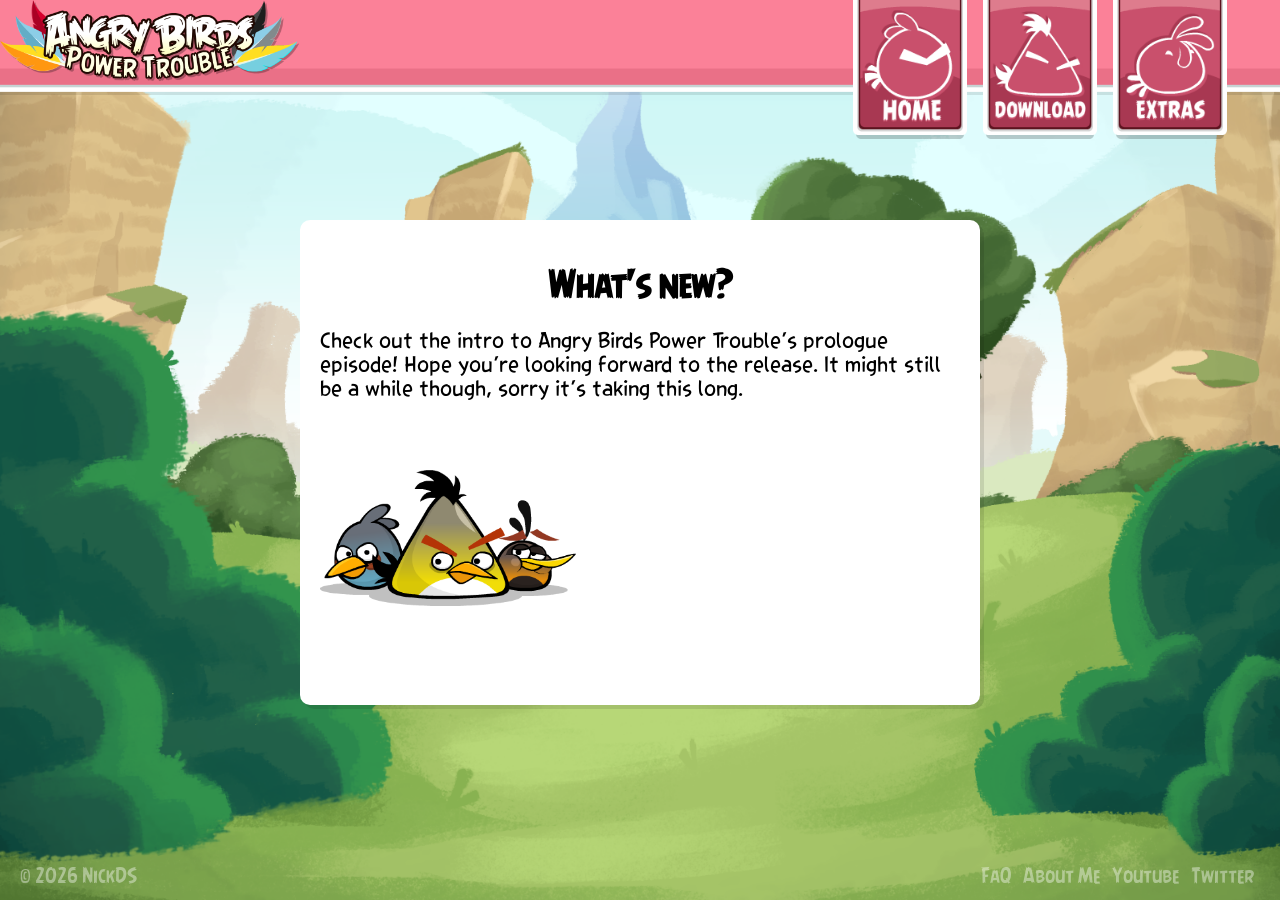
<file: index.html>
<!DOCTYPE html>
<html lang="en-EN">
	<head>
		<meta charset="UTF-8">
		<title>Power Trouble</title>
		<link rel="Stylesheet" href="..\style.css">
		<link rel="icon" href="icon.png">
	</head>
	<body>
		<header>
			<img src="images/Logo.png" alt="Power Trouble Logo" class="logo" draggable="false">
			<nav>
				<a href =""><img src="images/BTN_Home.png" alt="home" class="img-btn" data-hover="images/BTN_Home_Hover.png"></a>
				<a href ="downloads"><img src="images/BTN_Downloads.png" alt="downloads" class="img-btn" data-hover="images/BTN_Downloads_Hover.png"></a>
				<a href ="extras"><img src="images/BTN_Extras.png" alt="extras" class="img-btn" data-hover="images/BTN_Extras_Hover.png"></a>
			</nav>
		</header>
		<main>
			<div class="info-box">
				<h1>What's new?</h1>
				<p>Check out the intro to Angry Birds Power Trouble's prologue episode! Hope you're looking forward to the release. It might still be a while though, sorry it's taking this long.
				<br><br>
				</p>
				<br>
				<img src="images/Render_Birds_1.png" alt="Artwork of Powerless Chuck, Jay and Bubbles." class="render_1" draggable="false">
				<iframe
                    width="360"
                    height="215"
                    src="https://www.youtube.com/embed/Cg3Nc3kEGF0"
                    frameborder="0"
                    referrerpolicy="strict-origin-when-cross-origin"
                    allowfullscreen>
                </iframe>
			</div>
		</main>
		<footer>
			<div class = "copyright">
			© 2026 NickDS
			</div>
			<div class = "buttons_r">
				<a href="FAQ">FaQ</a>
				<a href="AboutMe">About Me</a>
				<a href="https://www.youtube.com/@Nick_DoesStuff">Youtube</a>
				<a href="https://x.com/PlqKeymil">Twitter</a>
			</div>
		</footer>
		<script>
  // Select all buttons with the class 'img-btn'
  const buttons = document.querySelectorAll('.img-btn');

  buttons.forEach(btn => {
    const originalSrc = btn.src; // store original image
    const hoverSrc = btn.dataset.hover; // get hover image from data attribute

    // Mouse enters image
    btn.addEventListener('mouseover', () => {
      btn.src = hoverSrc;
    });

    // Mouse leaves image
    btn.addEventListener('mouseout', () => {
      btn.src = originalSrc;
    });
  });
</script>
	</body>

</html>
</file>
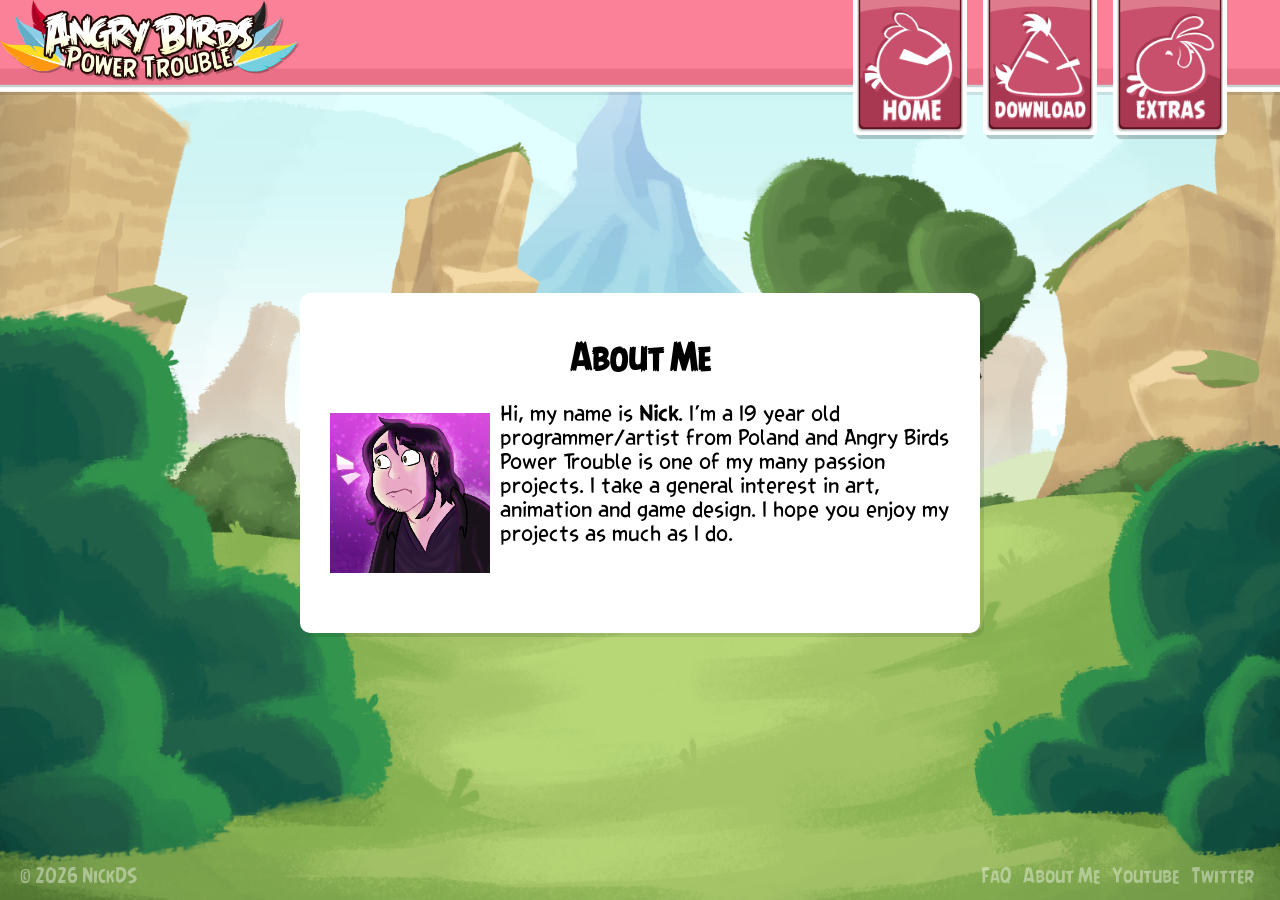
<file: AboutMe.html>
<!DOCTYPE html>
<html lang="en-EN">
	<head>
		<meta charset="UTF-8">
		<title>Power Trouble</title>
		<link rel="Stylesheet" href="style.css">
		<link rel="icon" href="icon.png">
	</head>
	<body>
		<header>
			<img src="images/Logo.png" alt="Power Trouble Logo" class="logo" draggable="false">
			<nav>
				<a href ="./"><img src="images/BTN_Home.png" alt="home" class="img-btn" data-hover="images/BTN_Home_Hover.png"></a>
				<a href ="downloads"><img src="images/BTN_Downloads.png" alt="downloads" class="img-btn" data-hover="images/BTN_Downloads_Hover.png"></a>
				<a href ="extras"><img src="images/BTN_Extras.png" alt="extras" class="img-btn" data-hover="images/BTN_Extras_Hover.png"></a>
			</nav>
		</header>
		<main>
			<div class="info-box">
				<h1>About Me</h1>
				<img src="images/NickPFP.png" class="wrap">
				<p>Hi, my name is <b>Nick</b>. I'm a 19 year old programmer/artist from Poland and Angry Birds Power Trouble is one of my many passion projects. I take a general interest in art, animation and game design. I hope you enjoy my projects as much as I do.
				</p>
			</div>
		</main>
		<footer>
			<div class = "copyright">
			© 2026 NickDS
			</div>
			<div class = "buttons_r">
				<a href="FAQ">FaQ</a>
				<a href="AboutMe">About Me</a>
				<a href="https://www.youtube.com/@Nick_DoesStuff">Youtube</a>
				<a href="https://x.com/PlqKeymil">Twitter</a>
			</div>
		</footer>
		<script>
  // Select all buttons with the class 'img-btn'
  const buttons = document.querySelectorAll('.img-btn');

  buttons.forEach(btn => {
    const originalSrc = btn.src; // store original image
    const hoverSrc = btn.dataset.hover; // get hover image from data attribute

    // Mouse enters image
    btn.addEventListener('mouseover', () => {
      btn.src = hoverSrc;
    });

    // Mouse leaves image
    btn.addEventListener('mouseout', () => {
      btn.src = originalSrc;
    });
  });
</script>
	</body>
</html>
</file>
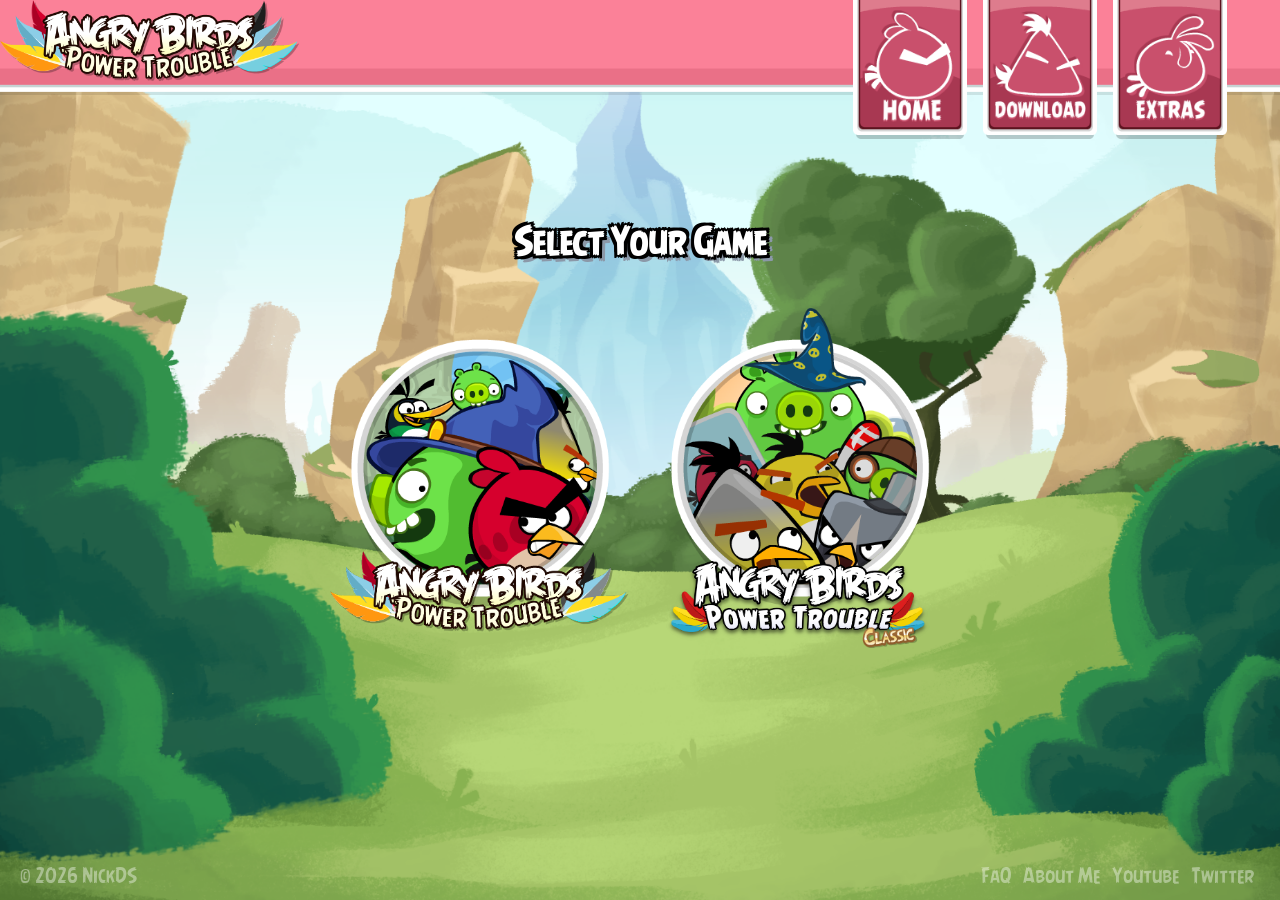
<file: downloads.html>
<!DOCTYPE html>
<html lang="en-EN">
	<head>
		<meta charset="UTF-8">
		<title>Power Trouble</title>
		<link rel="Stylesheet" href="style.css">
		<link rel="icon" href="icon.png">
	</head>
	<body>
		<header>
			<img src="images/Logo.png" alt="Power Trouble Logo" class="logo" draggable="false">
			<nav>
				<a href ="./"><img src="images/BTN_Home.png" alt="home" class="img-btn" data-hover="images/BTN_Home_Hover.png"></a>
				<a href ="downloads"><img src="images/BTN_Downloads.png" alt="downloads" class="img-btn" data-hover="images/BTN_Downloads_Hover.png"></a>
				<a href ="extras"><img src="images/BTN_Extras.png" alt="extras" class="img-btn" data-hover="images/BTN_Extras_Hover.png"></a>
			</nav>
		</header>
		<main>
			<section class="DOWNLOAD_SELECT">
				<h1 class="GAME">Select Your Game</h1>
				<nav class="DOWNLOAD_BUTTONS">
					<a href ="Downloads/Modern"><img src="images/BTN_MODERN.png" alt="Modern" class="dwn_btn" draggable="false"></a>
					<a href ="Downloads/Classic"><img src="images/BTN_CLASSIC.png" alt="Classic" class="dwn_btn" draggable="false"></a>
				</nav>
			</section>
		</main>
		<footer>
			<div class = "copyright">
			© 2026 NickDS
			</div>
			<div class = "buttons_r">
				<a href="FAQ">FaQ</a>
				<a href="AboutMe">About Me</a>
				<a href="https://www.youtube.com/@Nick_DoesStuff">Youtube</a>
				<a href="https://x.com/PlqKeymil">Twitter</a>
			</div>
		</footer>
		<script>
  // Select all buttons with the class 'img-btn'
  const buttons = document.querySelectorAll('.img-btn');

  buttons.forEach(btn => {
    const originalSrc = btn.src; // store original image
    const hoverSrc = btn.dataset.hover; // get hover image from data attribute

    // Mouse enters image
    btn.addEventListener('mouseover', () => {
      btn.src = hoverSrc;
    });

    // Mouse leaves image
    btn.addEventListener('mouseout', () => {
      btn.src = originalSrc;
    });
  });
</script>
	</body>
</html>
</file>
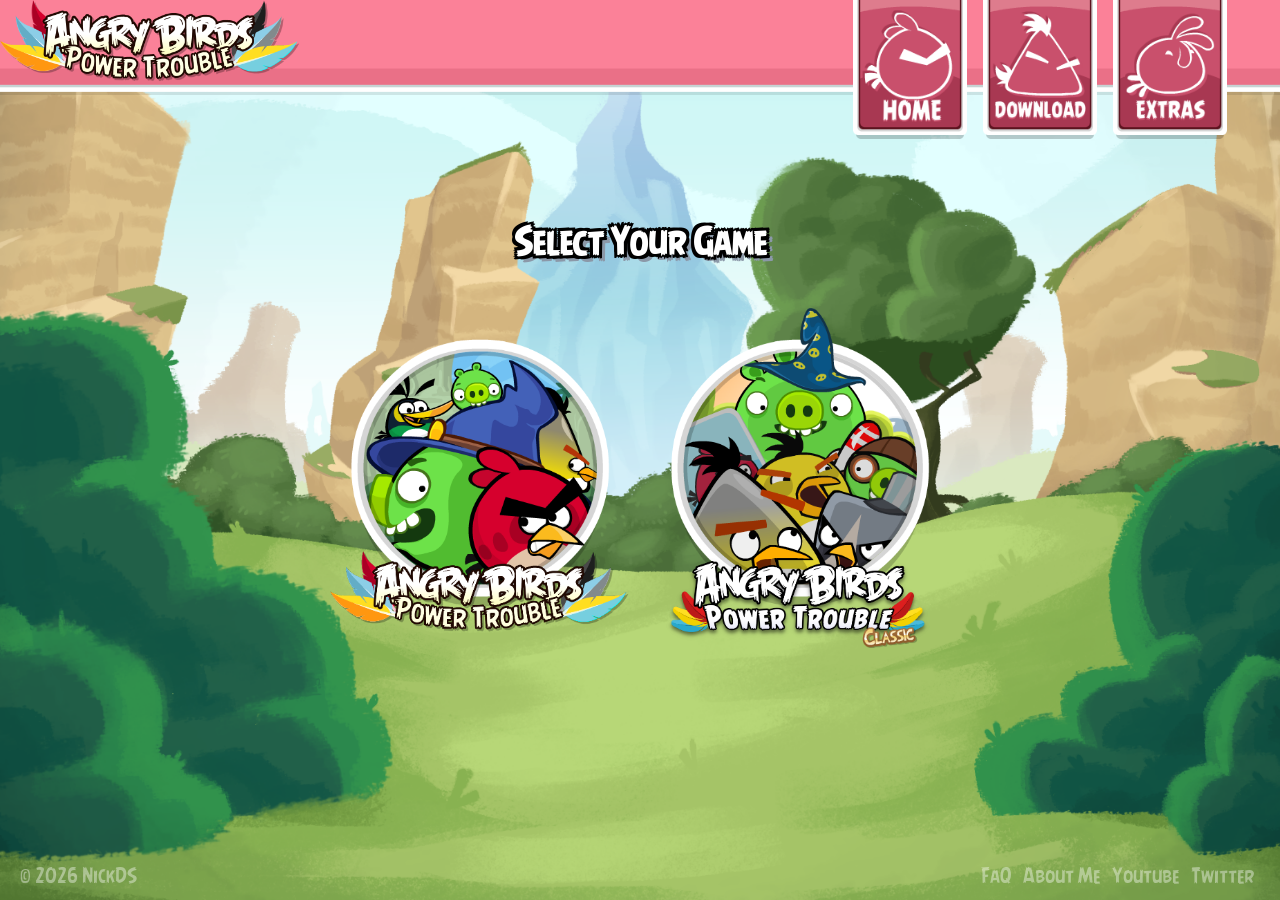
<file: Downloads.html>
<!DOCTYPE html>
<html lang="en-EN">
	<head>
		<meta charset="UTF-8">
		<title>Power Trouble</title>
		<link rel="Stylesheet" href="style.css">
		<link rel="icon" href="icon.png">
	</head>
	<body>
		<header>
			<img src="images/Logo.png" alt="Power Trouble Logo" class="logo" draggable="false">
			<nav>
				<a href ="index.html"><img src="images/BTN_Home.png" alt="home" class="img-btn" data-hover="images/BTN_Home_Hover.png"></a>
				<a href ="downloads.html"><img src="images/BTN_Downloads.png" alt="downloads" class="img-btn" data-hover="images/BTN_Downloads_Hover.png"></a>
				<a href ="extras.html"><img src="images/BTN_Extras.png" alt="extras" class="img-btn" data-hover="images/BTN_Extras_Hover.png"></a>
			</nav>
		</header>
		<main>
			<section class="DOWNLOAD_SELECT">
				<h1 class="GAME">Select Your Game</h1>
				<nav class="DOWNLOAD_BUTTONS">
					<a href ="Downloads/Modern.html"><img src="images/BTN_MODERN.png" alt="Modern" class="dwn_btn" draggable="false"></a>
					<a href ="Downloads/Classic.html"><img src="images/BTN_CLASSIC.png" alt="Classic" class="dwn_btn" draggable="false"></a>
				</nav>
			</section>
		</main>
		<footer>
			<div class = "copyright">
			© 2026 NickDS
			</div>
			<div class = "buttons_r">
				<a href="FAQ.html">FaQ</a>
				<a href="AboutMe.html">About Me</a>
				<a href="https://www.youtube.com/@Nick_DoesStuff">Youtube</a>
				<a href="https://x.com/PlqKeymil">Twitter</a>
			</div>
		</footer>
		<script>
  // Select all buttons with the class 'img-btn'
  const buttons = document.querySelectorAll('.img-btn');

  buttons.forEach(btn => {
    const originalSrc = btn.src; // store original image
    const hoverSrc = btn.dataset.hover; // get hover image from data attribute

    // Mouse enters image
    btn.addEventListener('mouseover', () => {
      btn.src = hoverSrc;
    });

    // Mouse leaves image
    btn.addEventListener('mouseout', () => {
      btn.src = originalSrc;
    });
  });
</script>
	</body>
</html>
</file>
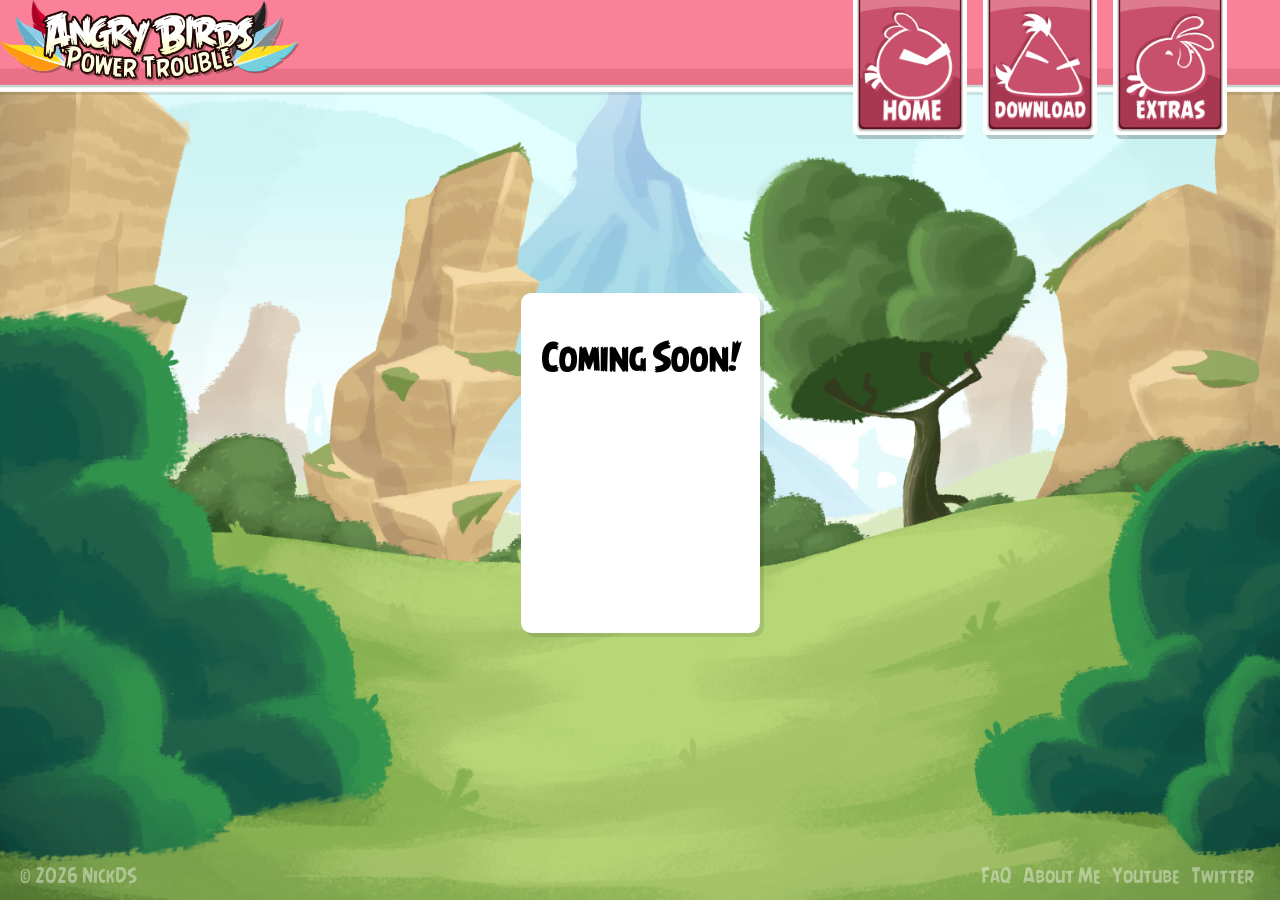
<file: extras.html>
<!DOCTYPE html>
<html lang="en-EN">
	<head>
		<meta charset="UTF-8">
		<title>Power Trouble</title>
		<link rel="Stylesheet" href="style.css">
		<link rel="icon" href="icon.png">
	</head>
	<body>
		<header>
			<img src="images/Logo.png" alt="Power Trouble Logo" class="logo" draggable="false">
			<nav>
				<a href ="./"><img src="images/BTN_Home.png" alt="home" class="img-btn" data-hover="images/BTN_Home_Hover.png"></a>
				<a href ="downloads"><img src="images/BTN_Downloads.png" alt="downloads" class="img-btn" data-hover="images/BTN_Downloads_Hover.png"></a>
				<a href ="extras"><img src="images/BTN_Extras.png" alt="extras" class="img-btn" data-hover="images/BTN_Extras_Hover.png"></a>
			</nav>
		</header>
		<main>
			<div class="info-box">
				<h1>Coming Soon!</h1>
			</div>
		</main>
		<footer>
			<div class = "copyright">
			© 2026 NickDS
			</div>
			<div class = "buttons_r">
				<a href="FAQ">FaQ</a>
				<a href="AboutMe">About Me</a>
				<a href="https://www.youtube.com/@Nick_DoesStuff">Youtube</a>
				<a href="https://x.com/PlqKeymil">Twitter</a>
			</div>
		</footer>
		<script>
  // Select all buttons with the class 'img-btn'
  const buttons = document.querySelectorAll('.img-btn');

  buttons.forEach(btn => {
    const originalSrc = btn.src; // store original image
    const hoverSrc = btn.dataset.hover; // get hover image from data attribute

    // Mouse enters image
    btn.addEventListener('mouseover', () => {
      btn.src = hoverSrc;
    });

    // Mouse leaves image
    btn.addEventListener('mouseout', () => {
      btn.src = originalSrc;
    });
  });
</script>
	</body>
</html>
</file>
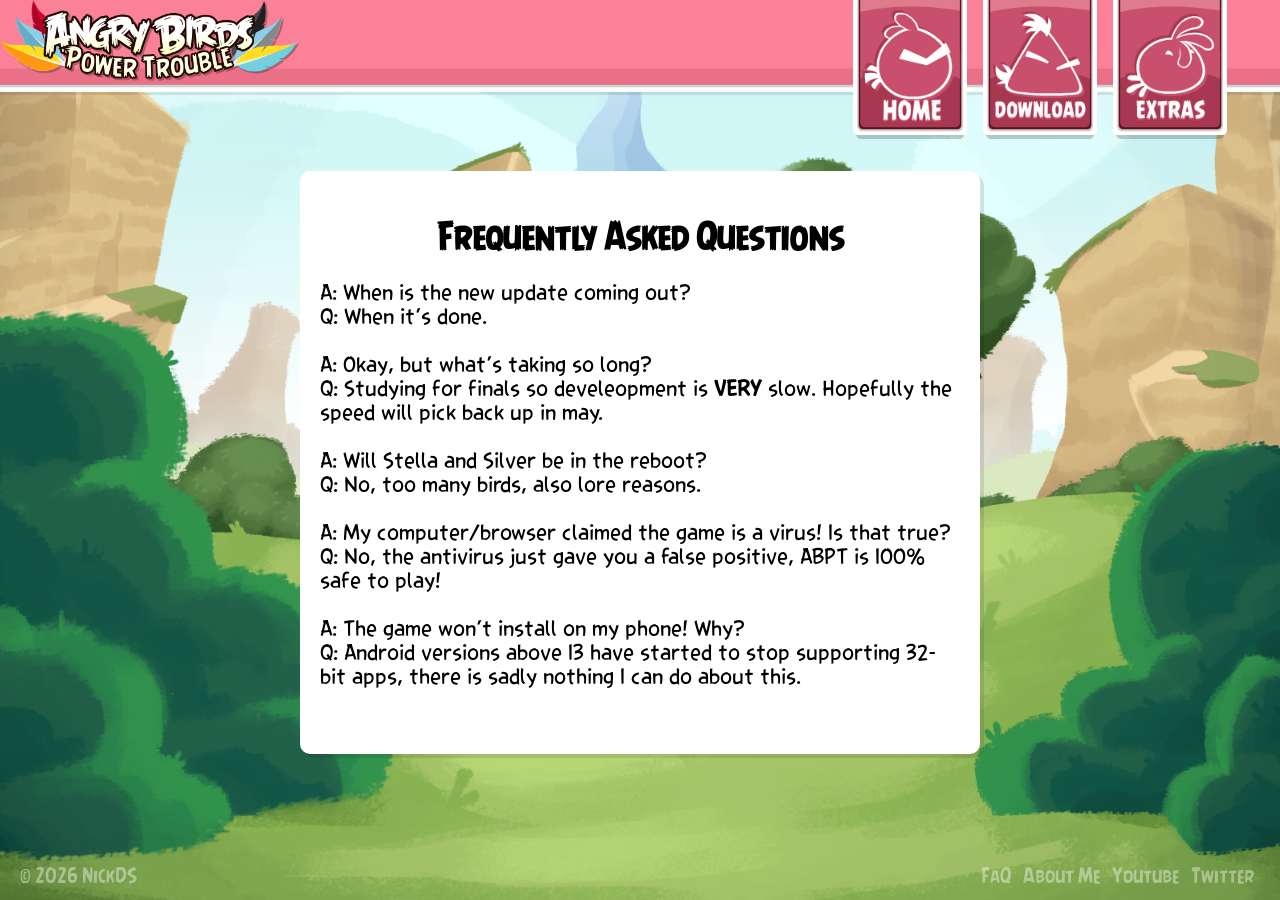
<file: FAQ.html>
<!DOCTYPE html>
<html lang="en-EN">
	<head>
		<meta charset="UTF-8">
		<title>Power Trouble</title>
		<link rel="Stylesheet" href="style.css">
		<link rel="icon" href="icon.png">
	</head>
	<body>
		<header>
			<img src="images/Logo.png" alt="Power Trouble Logo" class="logo" draggable="false">
			<nav>
				<a href ="./"><img src="images/BTN_Home.png" alt="home" class="img-btn" data-hover="images/BTN_Home_Hover.png"></a>
				<a href ="downloads"><img src="images/BTN_Downloads.png" alt="downloads" class="img-btn" data-hover="images/BTN_Downloads_Hover.png"></a>
				<a href ="extras"><img src="images/BTN_Extras.png" alt="extras" class="img-btn" data-hover="images/BTN_Extras_Hover.png"></a>
			</nav>
		</header>
		<main>
			<div class="info-box">
				<h1>Frequently Asked Questions</h1>
				<p>A: When is the new update coming out? <br>
				   Q: When it's done. <br><br>
				   A: Okay, but what's taking so long? <br>
				   Q: Studying for finals so develeopment is <b>VERY</b> slow. Hopefully the speed will pick back up in may.<br><br>
				   A: Will Stella and Silver be in the reboot? <br>
				   Q: No, too many birds, also lore reasons. <br><br>
				   A: My computer/browser claimed the game is a virus! Is that true? <br>
				   Q: No, the antivirus just gave you a false positive, ABPT is 100% safe to play! <br><br>
				   A: The game won't install on my phone! Why? <br>
				   Q: Android versions above 13 have started to stop supporting 32-bit apps, there is sadly nothing I can do about this. <br><br>
				</p>
			</div>
		</main>
		<footer>
			<div class = "copyright">
			© 2026 NickDS
			</div>
			<div class = "buttons_r">
				<a href="FAQ">FaQ</a>
				<a href="AboutMe">About Me</a>
				<a href="https://www.youtube.com/@Nick_DoesStuff">Youtube</a>
				<a href="https://x.com/PlqKeymil">Twitter</a>
			</div>
		</footer>
		<script>
  // Select all buttons with the class 'img-btn'
  const buttons = document.querySelectorAll('.img-btn');

  buttons.forEach(btn => {
    const originalSrc = btn.src; // store original image
    const hoverSrc = btn.dataset.hover; // get hover image from data attribute

    // Mouse enters image
    btn.addEventListener('mouseover', () => {
      btn.src = hoverSrc;
    });

    // Mouse leaves image
    btn.addEventListener('mouseout', () => {
      btn.src = originalSrc;
    });
  });
</script>
	</body>
</html>
</file>
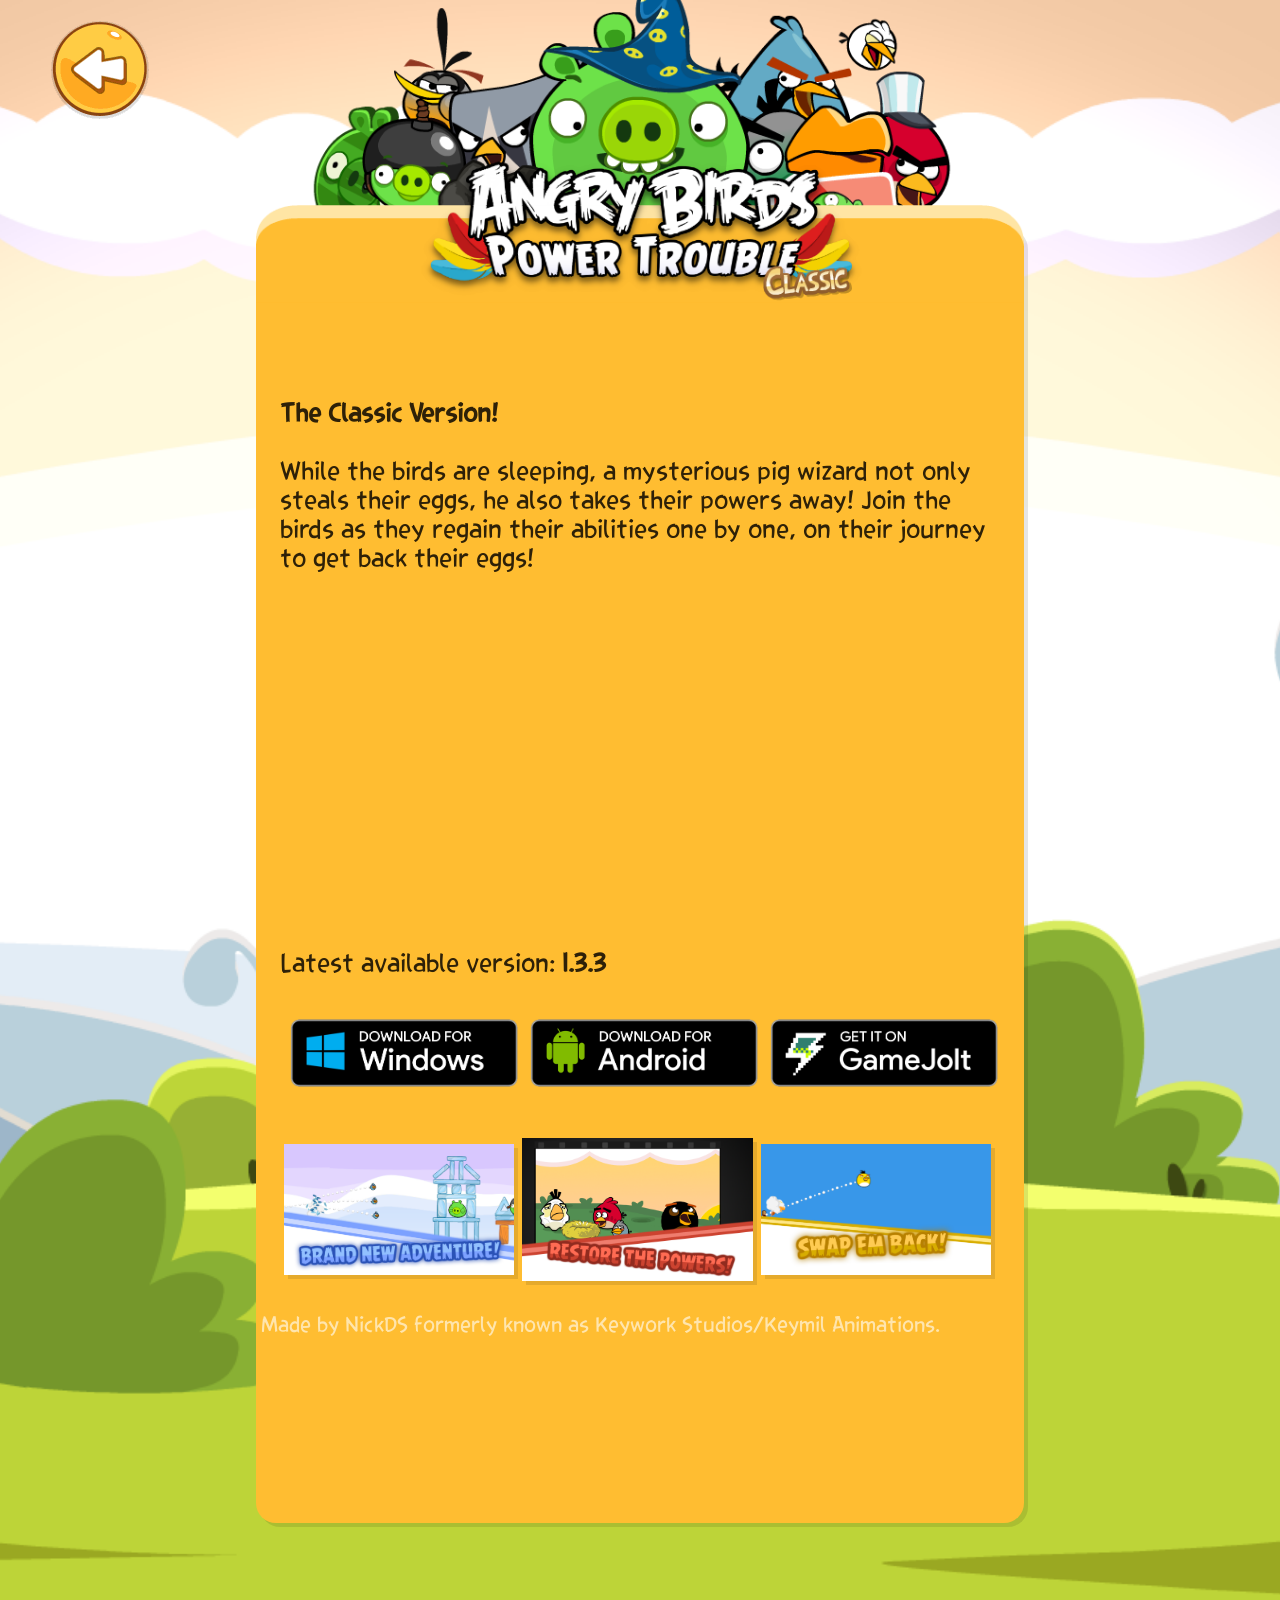
<file: Downloads/Classic.html>
<!DOCTYPE html>
<html lang="en-EN">
    <head>
        <title>Download ABPT Classic</title>
        <meta charset="UTF-8">
        <link rel="Stylesheet" href="StyleClassic.css">
		<link rel="icon" href="../icon.png">
    </head>
    <body>
        
        <main>
            <a href = "../downloads"><img src="../images/BackClassic.png" class="back"></a>
            <section class="InfoBox">
                <img src="../images/HeaderTexture_CLASSIC.png" class="headerIMG">
                <div class="content">
                    <p>
                <b>The Classic Version!</b> <br><br>
                While the birds are sleeping, a mysterious pig wizard not only steals their eggs, he also takes their powers away! Join the birds as they regain their abilities one by one, on their journey to get back their eggs!
                </p>

                <iframe
                    width="560"
                    height="315"
                    src="https://www.youtube.com/embed/CmnPGbdrBe4"
                    frameborder="0"
                    referrerpolicy="strict-origin-when-cross-origin"
                    allowfullscreen>
                </iframe>
                <br><br>
                Latest available version: <b>1.3.3</b><br><br>
                <section class="buttons">
                    <a href="abpt_classic.zip" download><img class = "button" src="../images/WindowsDownload.png"></a>
                    <a href="abpt_classic.apk" download><img class = "button" src="../images/AndroidDownload.png"></a>
                    <a href="https://gamejolt.com/games/ABPT/865603"><img class = "button" src="../images/GameJoltDownload.png"></a>
                </section>
                <br>
                <section class="gallery">
                    <img src="../images/Classc_sc1.png">
                    <img src="../images/Classc_sc2.png">
                    <img src="../images/Classc_sc3.png">
                </section>
                </div>
                <footer>
                    Made by NickDS formerly known as Keywork Studios/Keymil Animations.
                </footer>
            </section>
        </main>
    </body>
</html>
</file>
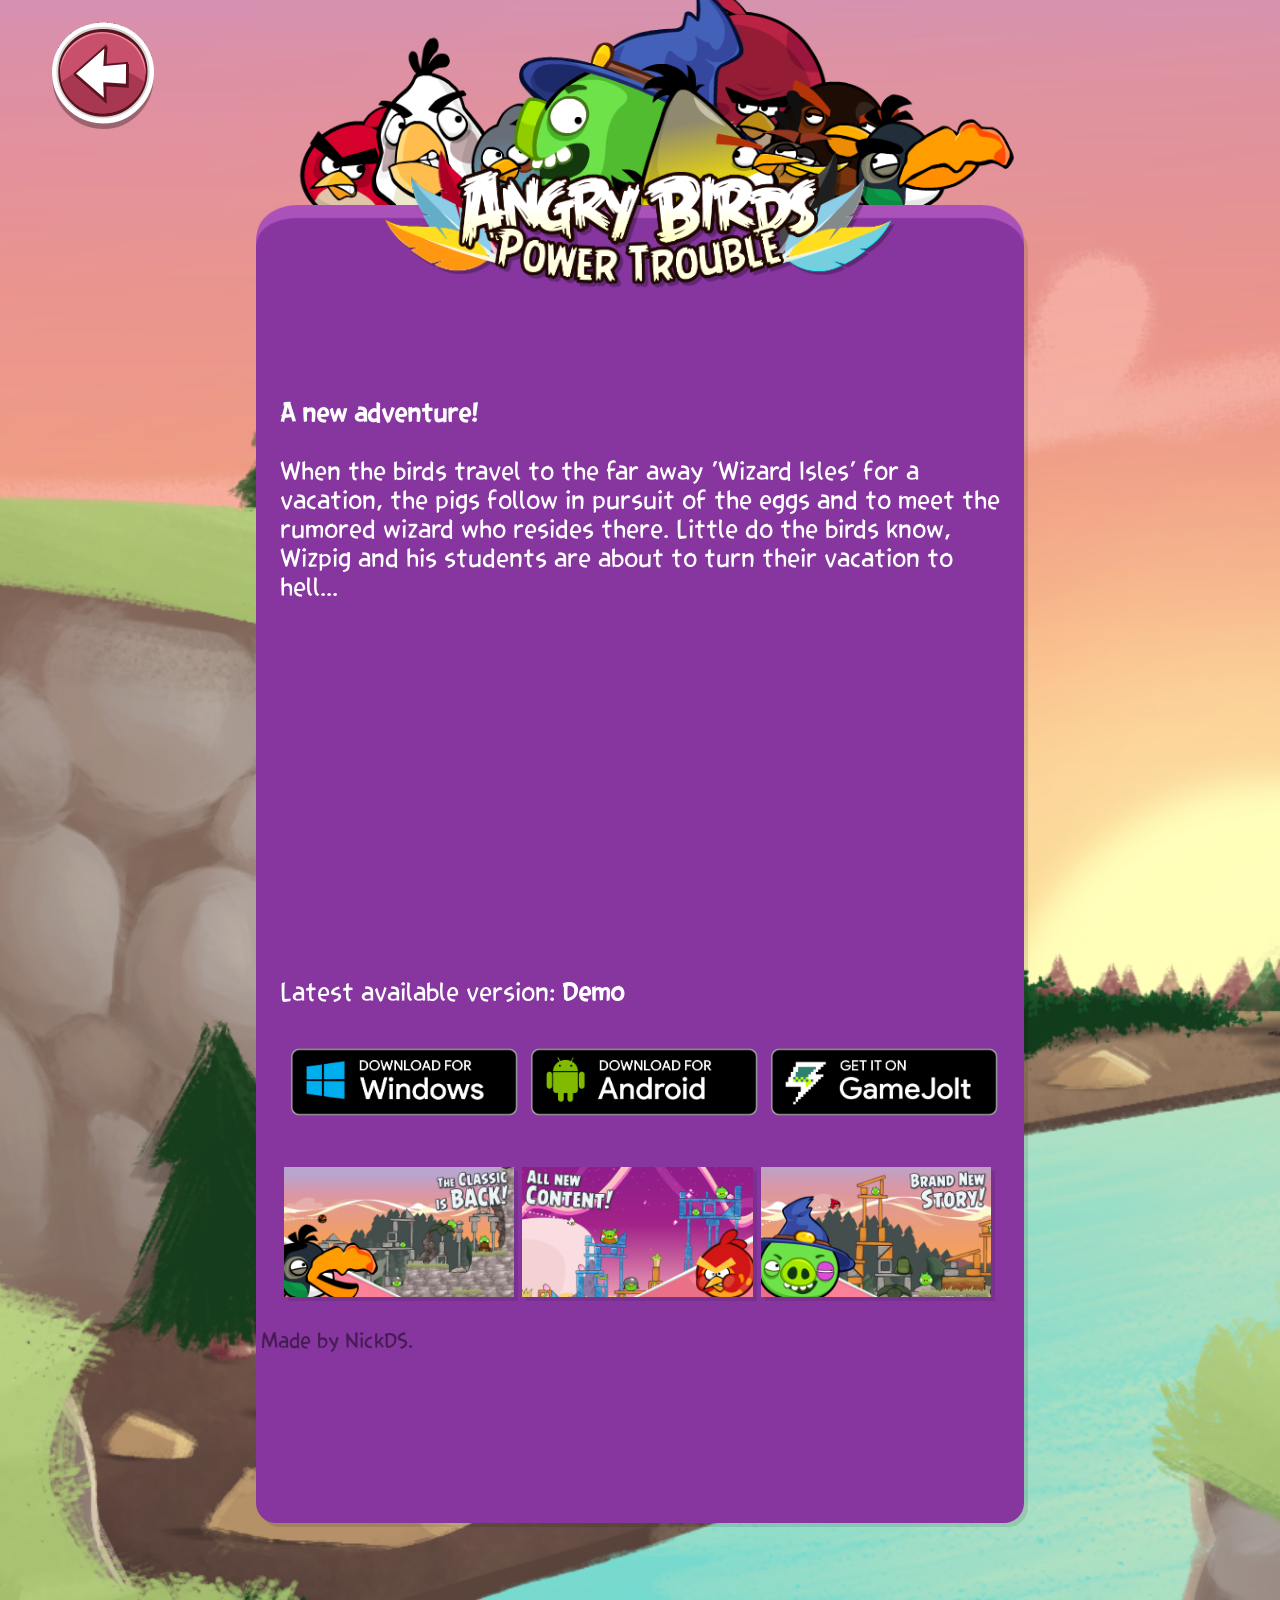
<file: Downloads/Modern.html>
<!DOCTYPE html>
<html lang="en-EN">
    <head>
        <title>Download ABPT</title>
        <meta charset="UTF-8">
        <link rel="Stylesheet" href="StyleModern.css">
		<link rel="icon" href="../icon.png">
    </head>
    <body>
        
        <main>
            <a href = "../downloads"><img src="../images/BackModern.png" class="back"></a>
            <section class="InfoBox">
                <img src="../images/HeaderTexture_MODERN.png" class="headerIMG">
                <div class="content">
                    <p>
                <b>A new adventure!</b> <br><br>
                When the birds travel to the far away 'Wizard Isles' for a vacation,
                the pigs follow in pursuit of the eggs and to meet the rumored wizard who resides there. Little do the birds know, Wizpig and his students are about to turn their vacation to hell...
                </p>

                <iframe
                    width="560"
                    height="315"
                    src="https://www.youtube.com/embed/5H25PvCUnD0"
                    frameborder="0"
                    referrerpolicy="strict-origin-when-cross-origin"
                    allowfullscreen>
                </iframe>
                <br><br>
                Latest available version: <b>Demo</b><br><br>
                <section class="buttons">
                    <a href="abpt_reboot.zip" download><img class = "button" src="../images/WindowsDownload.png"></a>
                    <a href="abpt_reboot.apk" download><img class = "button" src="../images/AndroidDownload.png"></a>
                    <a href="https://gamejolt.com/games/PowerTrouble/959202"><img class = "button" src="../images/GameJoltDownload.png"></a>
                </section>
                <br>
                <section class="gallery">
                    <img src="../images/Modern_sc1.png">
                    <img src="../images/Modern_sc2.png">
                    <img src="../images/Modern_sc3.png">
                </section>
                </div>
                <footer>
                    Made by NickDS.
                </footer>
            </section>
        </main>
    </body>
</html>
</file>
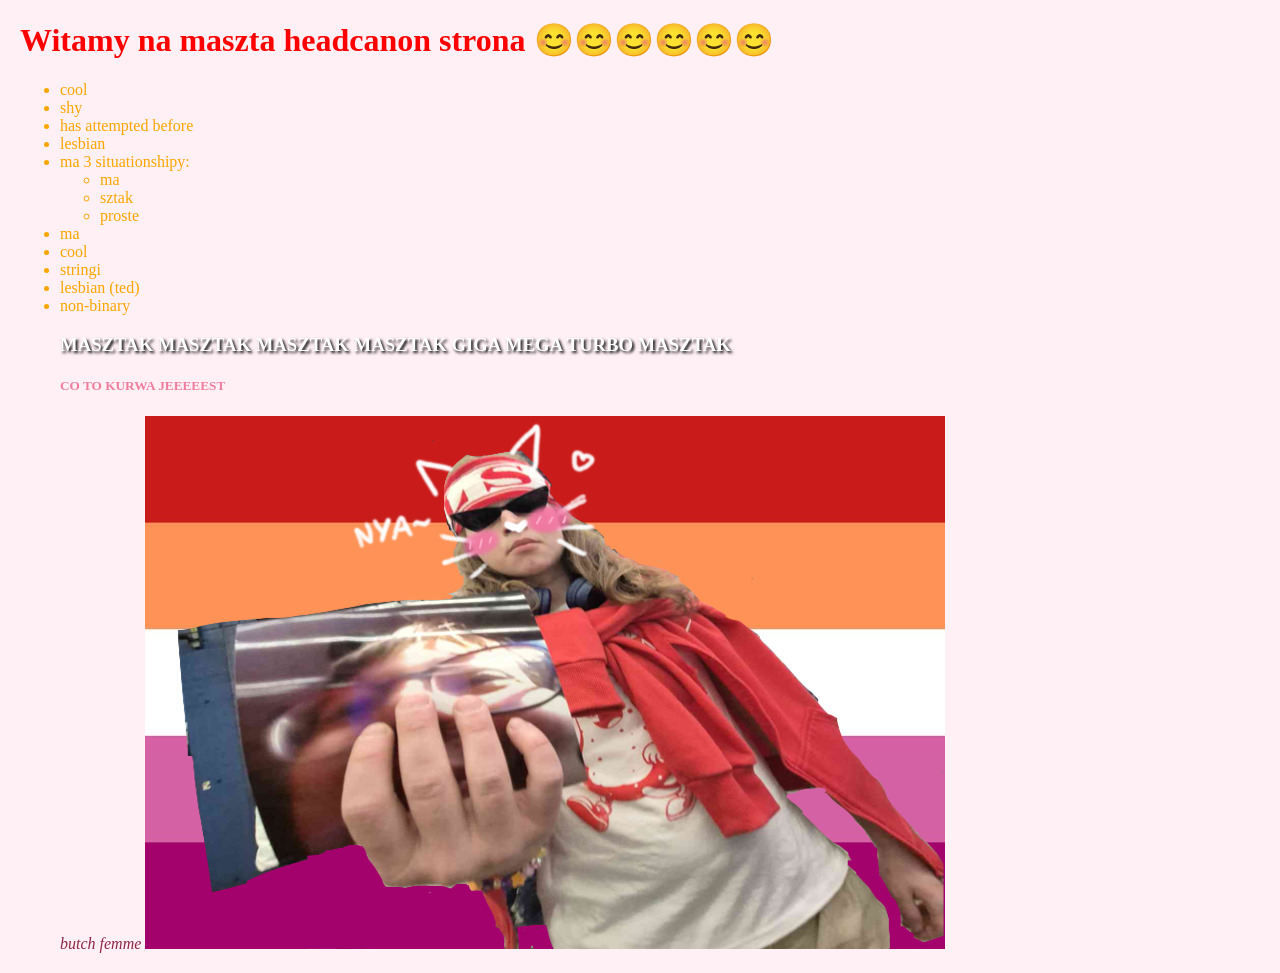
<file: maszta/prawda.html>
<!-- 
Online HTML, CSS and JavaScript editor to run code online.
-->
<!DOCTYPE html>
<html lang="en">

<head>
  <meta charset="UTF-8" />
  <meta name="viewport" content="width=device-width, initial-scale=1.0" />
  <link rel="stylesheet" href="style.css" />
  <title>Maszta lesbian 😊</title>
</head>

<body>
  <h1>Witamy na maszta headcanon strona 😊😊😊😊😊😊</h1>
  <ul>
    <li>cool </li>
    <li>shy</li>
    <li> has attempted before </li>
    <li> lesbian </li>
    <li> ma 3 situationshipy: </li>
    <ul>
      <li> ma </li><li>sztak </li> <li>proste </li>
    </ul>
    <li>ma</li>
    <li>cool </li>
    <li>stringi </li>	
	<li>lesbian (ted) </li>
    <li>non-binary </li>
	
    <h3> MASZTAK MASZTAK MASZTAK MASZTAK GIGA MEGA TURBO MASZTAK</h3>
    <h5> CO TO KURWA JEEEEEST </h5>
<I> butch femme </I>
<img src="lesbiaszta.png">











</ul>

</body>

</html>
</file>
<file: style.css>
@font-face {
  font-family: 'AngryBirdsText';            /* name you’ll use in CSS */
  src: url('fonts/AngryBirdsText-Regular.ttf') format('truetype');
  font-weight: normal;
  font-style: normal;
}
@font-face {
  font-family: 'AngryBirdsText2';            /* name you’ll use in CSS */
  src: url('fonts/angrybirds-regular.ttf') format('truetype');
  font-weight: normal;
  font-style: normal;
}
body {
  margin: 0;
  padding: 0;
  height: 100vh;
  background-image: url(images/BackgroundMain.png);
  background-repeat: no-repeat; /* don’t tile the image */
  background-position: center;  /* center it */
  background-size: cover;    /* scale it to cover the entire background */  
  font-family: 'AngryBirdsText', sans-serif;
  font-size: 20px;
  user-select: none;       /* prevents text selection */
  -webkit-user-select: none;
  -moz-user-select: none;
  -ms-user-select: none;
}
header {
  background-image: url(images/NavBar.png);
  height: 95px;
  background-repeat: horizontal;
  background-size: contain;
}
h1 {
  font-family: 'AngryBirdsText2', sans-serif;
  font-size: 36px;
}
nav {
  display: flex;
  transform: translateY(-92px);
  justify-content: right;   /* center the nav */
  align-items: top;
  padding-right: 50px;
  padding-bottom: 50px;
  gap: 10px;               /* space between buttons */
}
nav a {
  display: inline-block;
  padding: 0;          /* remove extra space */
  line-height: 0;       /* remove line height space */
}
nav a img {
  width: 120px;               /* size of buttons */
  height: 140px;
  display: block; 
  object-fit: contain;
  cursor: pointer;
  transform: scale(1);
  transition: transform 0.2s ease-in-out;
}
nav a img:hover {
  transform: scale(1.1) translateY(5px);    /* slight zoom */
}
.logo {
  height: 85px; /* Adjust the height as needed */
}
img {
  user-select: none;
  -webkit-user-drag: none; /* Safari/Chrome */
  -moz-user-select: none;  /* Firefox */
  -ms-user-select: none;   /* IE/Edge */
}
main{
  height: calc(100vh - 145px);  /* adjust for header height */
  display: flex;
  justify-content: center;
  align-items: center;
}
.info-box {
  background-color: rgba(255, 255, 255, 1); /* White background with some transparency */
  border-radius: 10px; /* Rounded corners */
  padding: 20px; /* Space inside the box */
  max-width: 50%; /* Maximum width of the box */
  min-height: 300px;
  margin: 10px; /* Center the box horizontally with some vertical margin */
  text-align: left; 
  transform: translateY(-10px);
  box-shadow: 4px 4px 0px rgba(0, 0, 0, 0.1);
}
.info-box h1 {
  text-align: center; 
}
.render_1 {
  width: 40%;
  display: flex;
  justify-content: bottom;
  align-items: bottom;
}
footer{
  display: flex;
  justify-content: space-between;
  align-items: center;
  height: 50px;
  opacity: 0.4;
  color: white;
  font-family: 'AngryBirdsText2', sans-serif;
  gap: 20px;
}
.copyright {
  padding-left: 20px;
}
.buttons_r {
  display: flex;
  justify-content: right;
  align-items: right;
  padding-right: 20px;
}
.buttons_r a {
  padding: 6px;
  color: white;
  text-decoration: none;
  transform: scale(1);
  transition: transform 0.2s ease-in-out;
}
.buttons_r a:hover {
  transform: scale(1.1);
}
.DOWNLOAD_SELECT {
  display: flex;
  flex-direction: column; /* Stack title and button group vertically */
  align-items: center;    /* Optional: center content horizontally */
  gap: 10px;
  transform: translateY(-30px);
  text-align: center;
}
.GAME {
  font-family: 'AngryBirdsText2', sans-serif;
  font-size: 36px;
  color:white;
  text-shadow: 3px 3px black, -3px -3px black, 3px -3px black, -3px 3px black, 6px 6px rgb(139, 152, 168);
  justify-self: top;
}
.DOWNLOAD_BUTTONS {
  display: flex;
  transform: translateX(25px) translateY(5px);
  gap:20px;
  justify-content: center;
}
.DOWNLOAD_BUTTONS img {
    width: 300px;               /* size of buttons */
    height: auto;
    cursor: pointer;
}
iframe {
  float: right;
}
.info-box img {
  float: left;
}
.wrap {
  width: 25%;
  margin: 10px;
  display: flex;
  justify-content: top;
  align-items: top;
}
</file>
<file: Downloads/StyleClassic.css>
@font-face {
  font-family: 'AngryBirdsText';            /* name you’ll use in CSS */
  src: url('../fonts/AngryBirdsText-Regular.ttf') format('truetype');
  font-weight: normal;
  font-style: normal;
}
@font-face {
  font-family: 'AngryBirdsText2';            /* name you’ll use in CSS */
  src: url('../fonts/angrybirds-regular.ttf') format('truetype');
  font-weight: normal;
  font-style: normal;
}
body {
  margin: 0;
  padding: 0;
  height: 180vh;
  background-image: url(../images/BackgroundDownloadCLASSIC.png);
  background-repeat: no-repeat; /* don’t tile the image */
  background-position: center;  /* center it */
  background-size: cover;    /* scale it to cover the entire background */  
  font-family: 'AngryBirdsText', sans-serif;
  font-size: 20px;
  user-select: none;       /* prevents text selection */
  -webkit-user-select: none;
  -moz-user-select: none;
  -ms-user-select: none;
}
main {
    display: flex;
    justify-content: center;
    align-content: center;
}
.InfoBox {
    height: 130vh;
    width: 60vw;
    background-color: rgb(255, 189, 49);
    border-radius: 20px;
    position: relative;
    padding-top: 10%;
    margin-top: 25vh; /* Center the box horizontally with some vertical margin */
    box-shadow: 4px 4px 0px rgba(0, 0, 0, 0.1);
}
.headerIMG {
    position: absolute;
    top: 0;
    left: 0;

    width: 100%;
    height: auto;

    transform: translateY(-76%);
    object-fit: cover;
    z-index: 1;
}
.content {
  z-index: 2;
  padding: 24px;
  color: rgb(46, 33, 8);
  font-size: 24px;
}
.buttons {
  display: flex;
  align-items: center;
}
.button {
  width: 95%;
  margin: 10px;
  transform: scale(1);
  transition: transform 0.2s ease-in-out;
}
.button:hover {
  transform: scale(1.1)
}
.gallery {
  display: flex;
  align-items: center;
}
.gallery img {
  margin: 4px;
  width: 32%;
  box-shadow: 4px 4px 0px rgba(0, 0, 0, 0.1);
  transform: scale(1);
  transition: transform 0.2s ease-in-out;
}
.gallery img:hover {
  transform: scale(1.1)
}
footer {
  justify-self: baseline;
  padding: 5px;
  color:rgba(255, 255, 255, 0.603)
}
.back {
  float: left;
  position: fixed;
  transform: scale(1);
  margin: 20px;
  left: 30px;
  transition: transform 0.2s ease-in-out;
}
.back:hover {
  transform: scale(1.1)
}
</file>
<file: Downloads/StyleModern.css>
@font-face {
  font-family: 'AngryBirdsText';            /* name you’ll use in CSS */
  src: url('../fonts/AngryBirdsText-Regular.ttf') format('truetype');
  font-weight: normal;
  font-style: normal;
}
@font-face {
  font-family: 'AngryBirdsText2';            /* name you’ll use in CSS */
  src: url('../fonts/angrybirds-regular.ttf') format('truetype');
  font-weight: normal;
  font-style: normal;
}
body {
  margin: 0;
  padding: 0;
  height: 180vh;
  background-image: url(../images/BackgroundDownloadMODERN.png);
  background-repeat: no-repeat; /* don’t tile the image */
  background-position: center;  /* center it */
  background-size: cover;    /* scale it to cover the entire background */  
  font-family: 'AngryBirdsText', sans-serif;
  font-size: 20px;
  user-select: none;       /* prevents text selection */
  -webkit-user-select: none;
  -moz-user-select: none;
  -ms-user-select: none;
}
main {
    display: flex;
    justify-content: center;
    align-content: center;
}
.InfoBox {
    height: 130vh;
    width: 60vw;
    background-color: rgb(135, 54, 160);
    border-radius: 20px;
    position: relative;
    padding-top: 10%;
    margin-top: 25vh; /* Center the box horizontally with some vertical margin */
    box-shadow: 4px 4px 0px rgba(0, 0, 0, 0.1);
}
.headerIMG {
    position: absolute;
    top: 0;
    left: 0;

    width: 100%;
    height: auto;

    transform: translateY(-76%);
    object-fit: cover;
    z-index: 1;
}
.content {
  z-index: 2;
  padding: 24px;
  color: white;
  font-size: 24px;
}
.buttons {
  display: flex;
  align-items: center;
}
.button {
  width: 95%;
  margin: 10px;
  transform: scale(1);
  transition: transform 0.2s ease-in-out;
}
.button:hover {
  transform: scale(1.1)
}
.gallery {
  display: flex;
  align-items: center;
}
.gallery img {
  margin: 4px;
  width: 32%;
  box-shadow: 4px 4px 0px rgba(0, 0, 0, 0.1);
  transform: scale(1);
  transition: transform 0.2s ease-in-out;
}
.gallery img:hover {
  transform: scale(1.1)
}
footer {
  justify-self: baseline;
  padding: 5px;
  color:rgba(0, 0, 0, 0.473)
}
.back {
  float: left;
  position: fixed;
  transform: scale(1);
  margin: 20px;
  left: 30px;
  transition: transform 0.2s ease-in-out;
}
.back:hover {
  transform: scale(1.1)
}
</file>
<file: maszta/style.css>
body {
  margin: 20px;
  background-color: #FFF0F5;
}
h1 {
color: red;
}
li {
color: orange;
}
h3 {
  color: white;
  text-shadow: 2px 2px 3px black;
}
h5 {
  color: #F07D9E
;
}
I {
color: #912647


}
</file>
